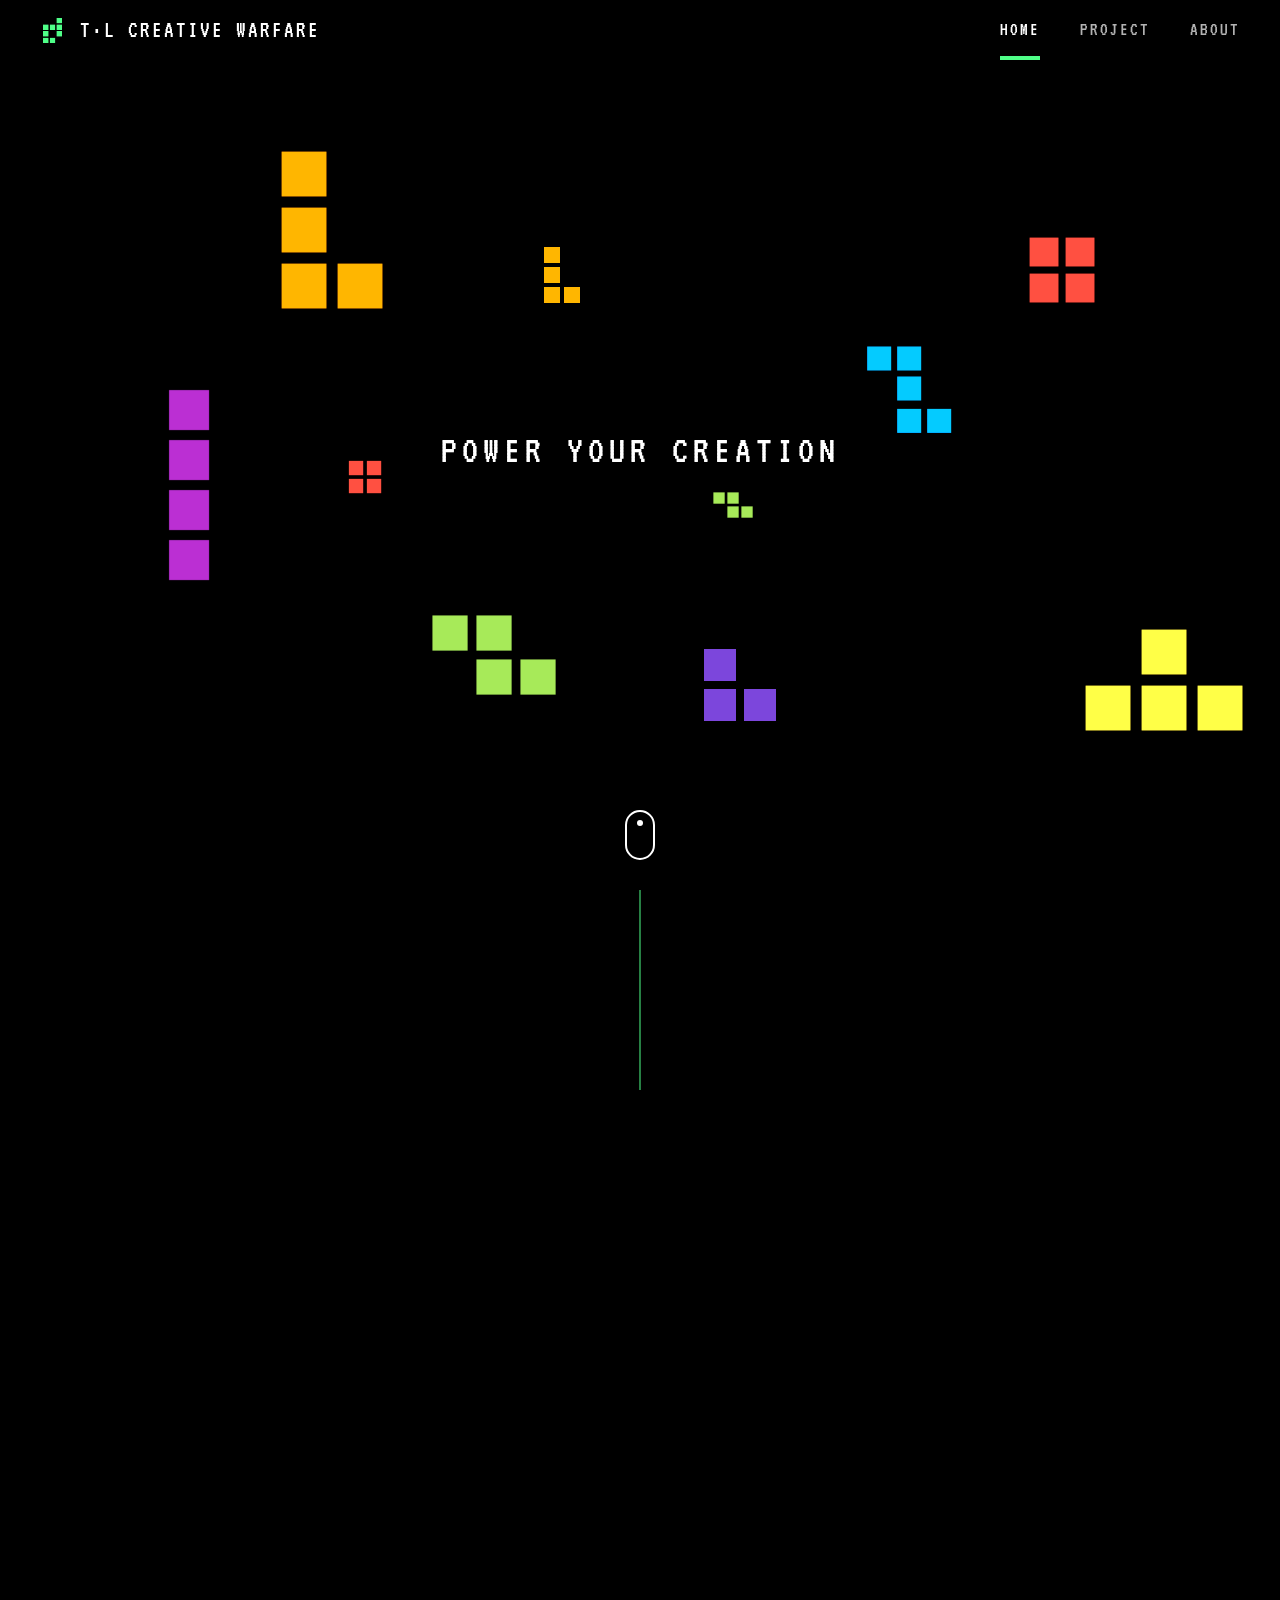
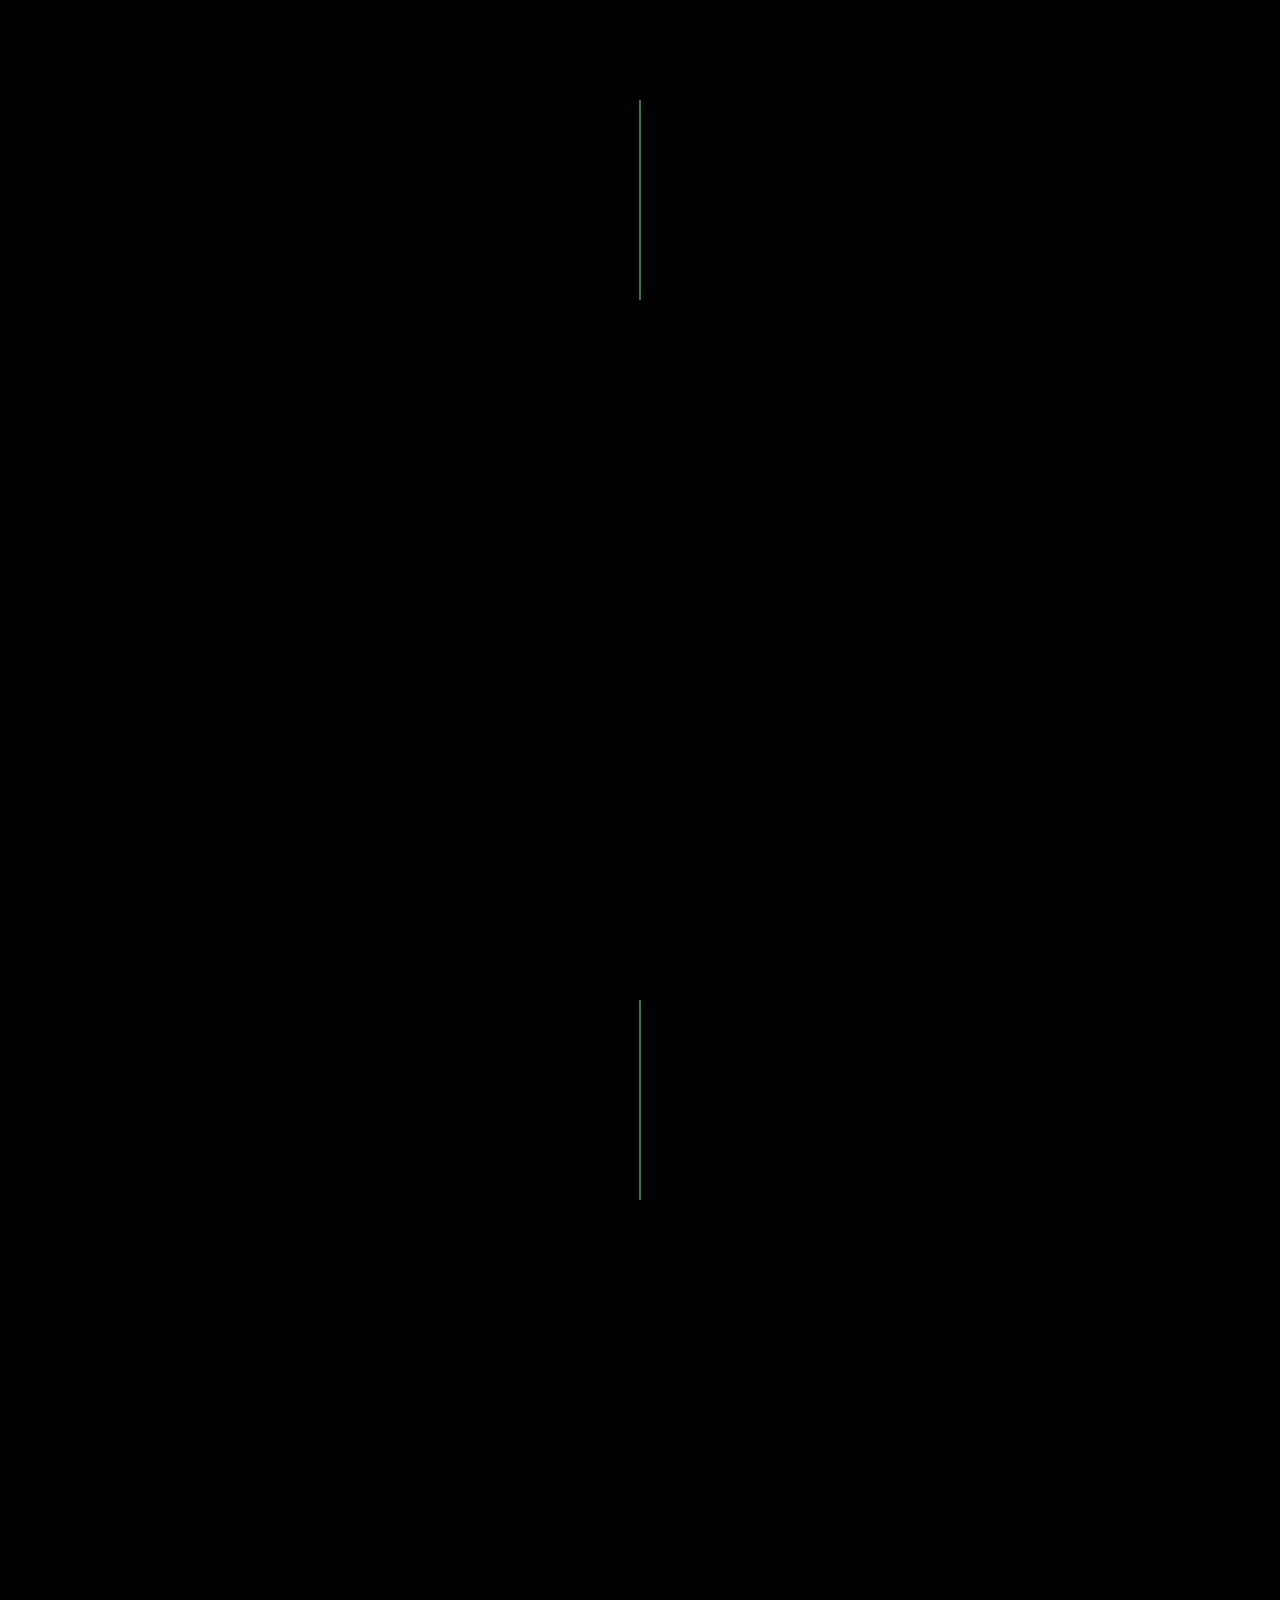
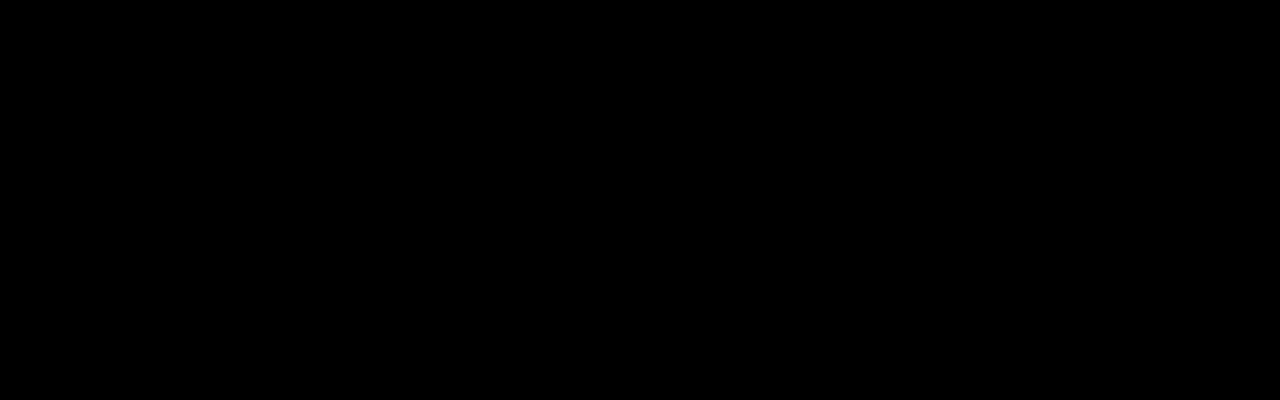
<file: index.html>
<!DOCTYPE html>
<html lang="en">
<head>
    <meta charset="UTF-8">
    <meta name="viewport" content="width=device-width, initial-scale=1.0">
    <title>T·L CREATIVE WARFARE</title>
    <link rel="preconnect" href="https://fonts.googleapis.com">
    <link rel="preconnect" href="https://fonts.gstatic.com" crossorigin>
    <link href="https://fonts.googleapis.com/css2?family=VT323&display=swap" rel="stylesheet">
    <style>
        @font-face {
            font-family: 'Ark Pixel';
            src: url('fonts/ark-pixel-10px-monospaced-zh_cn.ttf') format('truetype');
            font-weight: normal;
            font-style: normal;
            font-display: swap;
        }
    </style>
    <link rel="stylesheet" href="css/style.css">
    <link rel="stylesheet" href="https://cdnjs.cloudflare.com/ajax/libs/font-awesome/6.0.0/css/all.min.css">
</head>
<body>
    <header class="main-header">
        <div class="header-content">
            <div class="header-logo">
                <img src="images/logo.png" alt="Logo">
                <div class="header-title">T·L CREATIVE WARFARE</div>
            </div>
            <nav class="header-nav">
                <ul class="nav-links">
                    <li><a href="#home" class="nav-link active">HOME</a></li>
                    <li><a href="#project" class="nav-link">PROJECT</a></li>
                    <li><a href="#about" class="nav-link">ABOUT</a></li>
                </ul>
            </nav>
        </div>
    </header>

    <div class="loader">
        <div class="loader-content">Loading...</div>
    </div>

    <main>
        <section id="home" class="section hero-section">
            <div class="hero-content">
                <p class="fade-in-section">POWER YOUR CREATION</p>
            </div>
            <div class="scroll-indicator"></div>
            <div class="vertical-line-bottom"></div>
            <div class="background-circles">
                <div class="circle-container circle-container-1">
                    <div class="circle circle-1"></div>
                </div>
                <div class="circle-container circle-container-2">
                    <div class="circle circle-2"></div>
                </div>
                <div class="circle-container circle-container-3">
                    <div class="circle circle-3"></div>
                </div>
                <div class="circle-container circle-container-4">
                    <div class="circle circle-4"></div>
                </div>
                <div class="circle-container circle-container-5">
                    <div class="circle circle-5"></div>
                </div>
                <div class="circle-container circle-container-6">
                    <div class="circle circle-6"></div>
                </div>
                <div class="circle-container circle-container-7">
                    <div class="circle circle-7"></div>
                </div>
                <div class="circle-container circle-container-8">
                    <div class="circle circle-8"></div>
                </div>
                <div class="circle-container circle-container-9">
                    <div class="circle circle-9"></div>
                </div>
                <div class="circle-container circle-container-10">
                    <div class="circle circle-10"></div>
                </div>
                <div class="circle-container circle-container-11">
                    <div class="circle circle-11"></div>
                </div>
                <div class="circle-container circle-container-12">
                    <div class="circle circle-12"></div>
                </div>
            </div>
        </section>

        <section id="project" class="section project-section">
            <div class="project-screen">
                <div class="vertical-line top"></div>
                <div class="vertical-line bottom"></div>
                <div class="project-item">
                    <div class="project-content">
                        <h2>Hierarchy Vision Plus</h2>
                        <p class="project-description fade-in-section">
                            Editor extension that displays component icons in the Hierarchy window, 
                            enhancing scene management with easy hotkey toggle functionality. 
                            A powerful tool designed to streamline your Unity workflow and improve 
                            project organization.
                        </p>
                        <div class="project-links fade-in-section">
                            <a href="https://f9p2icbxkc.feishu.cn/wiki/H6s0wljnCiTjDtkubx7cT6cWn43?from=from_copylink" class="project-link" target="_blank">English</a>
                            <span class="link-separator">|</span>
                            <a href="https://f9p2icbxkc.feishu.cn/wiki/Aa3pw2eb7iqEMfkT0JIcIHeAnVg?from=from_copylink" class="project-link" target="_blank">中文</a>
                        </div>
                    </div>
                </div>
            </div>

            <div class="project-screen">
                <div class="vertical-line top"></div>
                <div class="project-item reverse">
                    <div class="project-content">
                        <h2>UI List Animator</h2>
                        <p class="project-description fade-in-section">
                            A powerful Unity UI system for smooth list/grid animations. 
                            Supports position, scale, rotation and alpha effects. 
                            Perfect for game menus and easy to set up, bringing life 
                            to your UI with professional-grade animations.
                        </p>
                        <div class="project-links fade-in-section">
                            <a href="https://f9p2icbxkc.feishu.cn/wiki/AxXrwO4POiGnHNk4r27cMsuQn5e?from=from_copylink" class="project-link" target="_blank">English</a>
                            <span class="link-separator">|</span>
                            <a href="https://f9p2icbxkc.feishu.cn/wiki/RjlIwOIkSi4jO4k6uoEc6e2Snjd?from=from_copylink" class="project-link" target="_blank">中文</a>
                        </div>
                    </div>
                </div>
                <div class="vertical-line bottom"></div>
            </div>
        </section>

        <section id="about" class="section main-footer">
            <div class="vertical-line top"></div>
            <div class="footer-content">
                <div class="footer-grid">
                    <div class="footer-section about-me">
                        <div class="avatar-container about-me-avatar">
                            <img src="images/TouXiang.png" alt="Profile Avatar" class="avatar">
                        </div>
                        <h2 class="footer-title about-me-title">About <span>Me</span></h2>
                        <p class="footer-description about-me-description">
                            Game development is my passion, focusing mainly on game GUI animations and Unity editor tools. I enjoy tinkering with small tools that can improve development efficiency, hoping to bring a tiny bit of change to game development.
                        </p>
                        <p class="footer-citation about-me-quote">
                            "On the path of game development, I'm just a humble worker. I hope that through my tiny efforts, I can add a faint glimmer to the world of games."
                        </p>
                        <div class="social-icons about-me-social">
                            <a href="mailto:455471553@qq.com" class="social-icon"><i class="fas fa-envelope"></i></a>
                            <a href="javascript:void(0)" onclick="showWeChatQR()" class="social-icon"><i class="fab fa-weixin"></i></a>
                            <a href="tencent://message/?uin=455471553&Site=&Menu=yes" class="social-icon"><i class="fab fa-qq"></i></a>
                            <a href="https://b23.tv/fgeXgEx" target="_blank" class="social-icon">
                                <svg class="bilibili-icon" viewBox="0 0 1024 1024" version="1.1" xmlns="http://www.w3.org/2000/svg" width="24" height="24">
                                    <path fill="currentColor" d="M777.514667 131.669333a53.333333 53.333333 0 0 1 0 75.434667L728.746667 255.829333h49.92A160 160 0 0 1 938.666667 415.829333v320a160 160 0 0 1-160 160H245.333333A160 160 0 0 1 85.333333 735.829333v-320a160 160 0 0 1 160-160h49.749334L246.4 207.104a53.333333 53.333333 0 1 1 75.392-75.434667l113.152 113.152c3.370667 3.370667 6.186667 7.04 8.448 10.965334h137.088c2.261333-3.925333 5.077333-7.594667 8.448-10.965334l113.152-113.152a53.333333 53.333333 0 0 1 75.434667 0z m1.152 231.253334H245.333333a53.333333 53.333333 0 0 0-53.333333 53.333333v320a53.333333 53.333333 0 0 0 53.333333 53.333333h533.333334a53.333333 53.333333 0 0 0 53.333333-53.333333v-320a53.333333 53.333333 0 0 0-53.333333-53.333333zM341.333333 469.333333a53.333333 53.333333 0 1 1 0 106.666667 53.333333 53.333333 0 0 1 0-106.666667z m341.333334 0a53.333333 53.333333 0 1 1 0 106.666667 53.333333 53.333333 0 0 1 0-106.666667z"></path>
                                </svg>
                            </a>
                        </div>
                    </div>
                </div>
            </div>
        </section>
    </main>

    <div class="wechat-popup" id="wechatPopup">
        <div class="popup-content">
            <div class="close-btn" onclick="closePopup()">&times;</div>
            <div class="qr-container">
                <img src="images/wechat-qr.jpg" alt="WeChat QR Code">
                <p>扫码添加微信</p>
            </div>
        </div>
    </div>

    <script src="js/main.js"></script>
</body>
</html>
</file>
<file: css/style.css>
/* 重置样式 */
:root {
    --theme-color: #4FFF88; /* 浅绿色主题色 */
}

* {
    margin: 0;
    padding: 0;
    box-sizing: border-box;
    font-weight: normal;
    cursor: default; /* 恢复原始鼠标图标样式 */
}

body {
    font-family: Arial, sans-serif;
    background-color: #000;
    color: #fff;
    line-height: 1.6;
    overflow-x: hidden;
}

/* 加载动画 */
.loader {
    position: fixed;
    top: 0;
    left: 0;
    width: 100%;
    height: 100%;
    background: #000;
    display: flex;
    justify-content: center;
    align-items: center;
    z-index: 9999;
    transition: opacity 0.5s ease;
}

.loader-content {
    font-family: 'VT323', monospace;
    font-size: 2.5rem;
    letter-spacing: 4px;
    animation: pulse 1.5s infinite;
}

@keyframes pulse {
    0% { opacity: 0.5; }
    50% { opacity: 1; }
    100% { opacity: 0.5; }
}

/* 导航栏 */
.main-header {
    position: fixed;
    top: 0;
    left: 0;
    width: 100%;
    background: rgba(0, 0, 0, 0.9);
    z-index: 1000;
    backdrop-filter: blur(10px);
}

.header-content {
    max-width: 1400px;
    margin: 0 auto;
    padding: 20px 40px;
    height: 60px;
    display: flex;
    justify-content: space-between;
    align-items: center;
}

.header-title {
    font-family: 'VT323', monospace;
    font-size: 1.5rem;  /* 从 2rem 调小到 1.5rem */
    color: #fff;
    letter-spacing: 2px;
    font-weight: 300;
    text-transform: uppercase;
}

.navigation {
    display: flex;
    justify-content: center;
    align-items: center;
    max-width: 1200px;
    margin: 0 auto;
}

.nav-links {
    display: flex;
    list-style: none;
    gap: 40px;
}

.nav-link {
    font-family: 'VT323', monospace;
    color: #fff;
    text-decoration: none;
    font-size: 1.2rem;
    letter-spacing: 2px;
    transition: all 0.3s ease;
    opacity: 0.7;
    padding-bottom: 0;
    position: relative;
    height: 100%;
    display: inline-block;
}

.nav-link::after {
    content: '';
    position: absolute;
    bottom: -15px;
    left: 0;
    width: 0;
    height: 4px;
    background-color: var(--theme-color);
    transition: width 0.3s ease;
}

.nav-link:hover {
    opacity: 1;
}

.nav-link:hover::after {
    width: 100%;
}

.nav-link.active {
    opacity: 1;
}

.nav-link.active::after {
    width: 100%;
}

/* 英雄区域（首页） */
.hero-section {
    height: 100vh;
    display: flex;
    justify-content: center;
    align-items: center;
    position: relative;
    background: #000;
    overflow: hidden;
}

/* 背景装饰圆形 */
.background-circles {
    position: absolute;
    top: 0;
    left: 0;
    width: 100%;
    height: 100%;
    z-index: 1;
    pointer-events: none;
}

/* 圆形容器 */
.circle-container {
    position: absolute;
    opacity: 0;
    transform: translateY(var(--move-distance, 50px));
    transition: opacity 0.8s ease, transform 0.8s ease;
}

/* 根据大小设置z-index，大的在前面 */
.circle-container-1 { --move-distance: 100px; z-index: 10; }  /* 280x280 */
.circle-container-2 { --move-distance: 80px; z-index: 10; }   /* 280x280 */
.circle-container-3 { --move-distance: 90px; z-index: 9; }    /* 250x250 */
.circle-container-4 { --move-distance: 70px; z-index: 8; }    /* 180x180 */
.circle-container-5 { --move-distance: 85px; z-index: 8; }    /* 220x220 */
.circle-container-6 { --move-distance: 95px; z-index: 8; }    /* 200x200 */
.circle-container-7 { --move-distance: 60px; z-index: 7; }    /* 150x150 */
.circle-container-8 { --move-distance: 50px; z-index: 6; }    /* 100x100 */
.circle-container-11 { --move-distance: 45px; z-index: 5; }   /* 90x90 */
.circle-container-12 { --move-distance: 35px; z-index: 4; }   /* 70x70 */

.circle-container.is-visible {
    opacity: 1;
    transform: translateY(0);
}

.circle {
    position: relative;  /* 改为相对定位 */
    width: 150px;
    height: 150px;
    background-size: contain;
    background-repeat: no-repeat;
    background-position: center;
    mix-blend-mode: screen;
    filter: brightness(1.2);
    animation: float 20s infinite ease-in-out;
}

/* 设置每个圆形容器的位置 */
.circle-container-1 {
    width: 280px;
    height: 280px;
    top: 10%;
    left: 15%;
}

.circle-container-2 {
    width: 280px;
    height: 280px;
    top: 60%;
    left: 80%;
}

.circle-container-3 {
    width: 250px;
    height: 250px;
    top: 40%;
    left: 5%;
}

.circle-container-4 {
    width: 180px;
    height: 180px;
    top: 20%;
    right: 10%;
}

.circle-container-5 {
    width: 220px;
    height: 220px;
    bottom: 15%;
    left: 30%;
}

.circle-container-6 {
    width: 200px;
    height: 200px;
    top: 65%;
    left: 50%;
}

.circle-container-7 {
    width: 150px;
    height: 150px;
    top: 35%;
    left: 65%;
}

.circle-container-8 {
    width: 100px;
    height: 100px;
    top: 25%;
    left: 40%;
}


.circle-container-11 {
    width: 90px;
    height: 90px;
    top: 48%;
    left: 25%;
}

.circle-container-12 {
    width: 70px;
    height: 70px;
    bottom: 40%;
    right: 40%;
}

/* 更新圆形样式以匹配容器大小 */
.circle-1 { width: 100%; height: 100%; background-image: url('../images/Ellipse8.png'); }
.circle-2 { width: 100%; height: 100%; background-image: url('../images/Ellipse9.png'); }
.circle-3 { width: 100%; height: 100%; background-image: url('../images/Ellipse10.png'); }
.circle-4 { width: 100%; height: 100%; background-image: url('../images/Ellipse11.png'); }
.circle-5 { width: 100%; height: 100%; background-image: url('../images/Ellipse12.png'); }
.circle-6 { width: 100%; height: 100%; background-image: url('../images/Ellipse14.png'); }
.circle-7 { width: 100%; height: 100%; background-image: url('../images/Ellipse13.png'); }
.circle-8 { width: 100%; height: 100%; background-image: url('../images/Ellipse8.png'); }
.circle-11 { width: 100%; height: 100%; background-image: url('../images/Ellipse11.png'); }
.circle-12 { width: 100%; height: 100%; background-image: url('../images/Ellipse12.png'); }

/* 基础浮动动画 - 只处理位移和缩放 */
@keyframes float1 {
    0% { transform: translate(0, 0) scale(1); }
    33% { transform: translate(20px, -20px) scale(1.05); }
    66% { transform: translate(-15px, 15px) scale(0.95); }
    100% { transform: translate(0, 0) scale(1); }
}

@keyframes float2 {
    0% { transform: translate(0, 0) scale(0.95); }
    33% { transform: translate(-25px, -15px) scale(1.1); }
    66% { transform: translate(20px, 10px) scale(1); }
    100% { transform: translate(0, 0) scale(0.95); }
}

@keyframes float3 {
    0% { transform: translate(0, 0) scale(1.05); }
    33% { transform: translate(15px, -25px) scale(0.95); }
    66% { transform: translate(-20px, 20px) scale(1.1); }
    100% { transform: translate(0, 0) scale(1.05); }
}

/* 添加独立的旋转动画 */
@keyframes rotate1 {
    from { transform: rotate(0deg); }
    to { transform: rotate(360deg); }
}

@keyframes rotate2 {
    from { transform: rotate(0deg); }
    to { transform: rotate(-360deg); }
}

/* 为每个圆形设置组合动画 */
.circle-1 { 
    width: 100%; height: 100%; 
    background-image: url('../images/Ellipse8.png');
    animation: 
        float1 85s infinite ease-in-out,
        rotate1 200s infinite linear;  /* 线性旋转，200秒一圈 */
}
.circle-2 { 
    width: 100%; height: 100%; 
    background-image: url('../images/Ellipse9.png');
    animation: 
        float2 80s infinite ease-in-out,
        rotate2 180s infinite linear;
}
.circle-3 { 
    width: 100%; height: 100%; 
    background-image: url('../images/Ellipse10.png');
    animation: 
        float3 82s infinite ease-in-out,
        rotate1 220s infinite linear;
}
.circle-4 { 
    width: 100%; height: 100%; 
    background-image: url('../images/Ellipse11.png');
    animation: 
        float1 78s infinite ease-in-out,
        rotate2 190s infinite linear;
}
.circle-5 { 
    width: 100%; height: 100%; 
    background-image: url('../images/Ellipse12.png');
    animation: 
        float2 83s infinite ease-in-out,
        rotate1 210s infinite linear;
}
.circle-6 { 
    width: 100%; height: 100%; 
    background-image: url('../images/Ellipse14.png');
    animation: 
        float3 81s infinite ease-in-out,
        rotate2 230s infinite linear;
}
.circle-7 { 
    width: 100%; height: 100%; 
    background-image: url('../images/Ellipse13.png');
    animation: 
        float1 79s infinite ease-in-out,
        rotate1 195s infinite linear;
}
.circle-8 { 
    width: 100%; height: 100%; 
    background-image: url('../images/Ellipse8.png');
    animation: 
        float2 84s infinite ease-in-out,
        rotate2 215s infinite linear;
}
.circle-9 { 
    width: 100%; height: 100%; 
    background-image: url('../images/Ellipse9.png');
    animation: 
        float3 77s infinite ease-in-out,
        rotate1 185s infinite linear;
}
.circle-11 { 
    width: 100%; height: 100%; 
    background-image: url('../images/Ellipse11.png');
    animation: 
        float1 86s infinite ease-in-out,
        rotate2 225s infinite linear;
}
.circle-12 { 
    width: 100%; height: 100%; 
    background-image: url('../images/Ellipse12.png');
    animation: 
        float2 76s infinite ease-in-out,
        rotate1 205s infinite linear;
}

.hero-section::before {
    display: none;  /* 移除黑色遮罩层 */
}

.hero-content {
    position: relative;
    z-index: 2;
    text-align: center;
    padding: 0 20px;
}

.hero-content h1 {
    font-size: clamp(2rem, 8vw, 4rem);
    margin-bottom: 20px;
    letter-spacing: 5px;
    opacity: 0;
    transform: translateY(50px);
    transition: opacity 0.8s ease, transform 0.8s ease;
}

.hero-content h1.is-visible {
    opacity: 1;
    transform: translateY(0);
}

.hero-content p {
    font-family: 'VT323', monospace;
    font-size: clamp(1.5rem, 4vw, 2.5rem);  /* 调整字体大小范围 */
    max-width: 600px;
    margin: 0 auto;
    opacity: 0;
    transform: translateY(50px);
    transition: opacity 0.8s ease, transform 0.8s ease;
    transition-delay: 0.2s;
    letter-spacing: 5px;
}

.hero-content p.is-visible {
    opacity: 1;
    transform: translateY(0);
}

/* 首页主标题入场动画 */
@keyframes fadeInUp {
    from {
        opacity: 0;
        transform: translateY(50px);
    }
    to {
        opacity: 1;
        transform: translateY(0);
    }
}

.hero-content-title {
    animation: fadeInUp 1s ease-out forwards;
    animation-delay: 0.5s;
    opacity: 0;
}

/* 项目区域 */
.project-screen {
    height: 100vh;
    position: relative;
    display: flex;
    align-items: center;
    justify-content: center;
    overflow: hidden;
    background: #000;  /* 添加纯黑色背景 */
}

/* 移除原有的背景图样式 */
.project-screen::before {
    display: none;  /* 隐藏原有的背景图层 */
}

/* 移除特定项目的背景图 */
.project-screen:nth-child(1)::before,
.project-screen:nth-child(2)::before {
    display: none;
}

.project-item {
    position: relative;
    z-index: 2;
    display: flex;
    align-items: center;
    max-width: 1400px;
    width: 100%;
    padding: 0 40px;
    gap: 60px;
    opacity: 1;
    transform: translateY(0);
    transition: all 0.8s ease-out;
}

.project-item.is-visible {
    opacity: 1;
    transform: translateY(0);
}

/* 移除原来的图片容器 */
.project-image {
    display: none;
}

/* 调整内容区域样式 */
.project-content {
    flex: none;
    max-width: 600px;
    padding: 40px;
    border-radius: 4px;
}

.project-content h2 {
    font-family: 'VT323', monospace;
    font-size: 4rem;
    margin-bottom: 40px;
    font-weight: 300;
    letter-spacing: 1px;
    line-height: 1;
    color: #fff;
    white-space: nowrap;
    opacity: 0;
    transform: translateY(50px);
    transition: opacity 0.6s ease, transform 0.6s ease;
}

.project-content h2.is-visible {
    opacity: 1;
    transform: translateY(0);
}

.project-content h2 span {
    display: inline;
    color: #fff;
}

.project-description {
    font-family: 'VT323', monospace;
    font-size: 1.5rem;
    line-height: 1.6;
    color: #fff;
    margin-bottom: 40px;
    opacity: 1;
    transform: translateY(0);
    transition: all 0.5s ease-out;
    will-change: opacity, transform;
}

.project-description.is-visible {
    opacity: 1;
    transform: translateY(0);
}

.project-link {
    font-family: 'VT323', monospace;
    font-size: 1.5rem;
    color: var(--theme-color);
    text-decoration: none;
    letter-spacing: 2px;
    transition: all 0.3s ease;
    display: inline-flex;
    align-items: center;
    line-height: 1;
    margin-top: -2px;
    text-shadow: none;
}

/* 中文链接特殊样式 */
.project-link[href*="Aa3pw2eb"], 
.project-link[href*="RjlIwOIk"] {
    font-family: 'Ark Pixel', monospace;
    font-size: 1.2rem;  /* 稍微调小一点，因为中文字体看起来会大一些 */
    letter-spacing: 1px;  /* 中文字间距可以小一点 */
}

/* 恢复英文链接的原始样式 */
.project-link {
    font-family: 'VT323', monospace;
    font-size: 1.5rem;
    color: var(--theme-color);
    text-decoration: none;
    letter-spacing: 2px;
    transition: all 0.3s ease;
    display: inline-flex;
    align-items: center;
    line-height: 1;
    margin-top: -2px;
    text-shadow: none;
}

.project-link.is-visible {
    opacity: 1;
    transform: translateY(0);
}

.project-link .arrow {
    margin-left: 12px;
    font-size: 1.3rem;
    display: flex;
    align-items: center;
    transition: all 0.3s ease;
}

.project-link:hover {
    color: #4FFF88;
    text-shadow: 0 0 10px #4FFF88, 0 0 20px #4FFF88, 0 0 30px #4FFF88;  /* 多层发光效果 */
}

.project-link:hover .arrow {
    animation: breathe 1.5s infinite ease-in-out;
}

@keyframes breathe {
    0% {
        transform: translateX(0);
    }
    50% {
        transform: translateX(5px);
    }
    100% {
        transform: translateX(0);
    }
}

/* 第二个项目特殊样式 */
.project-screen:nth-child(2) .project-item {
    justify-content: flex-end;
    text-align: right;
}

.project-screen:nth-child(2) .project-content {
    padding-left: 100px;
}

.project-screen:nth-child(2) .project-link {
    justify-content: flex-end;
}

.project-screen:nth-child(2) .project-link .arrow {
    margin-left: 0;
    margin-right: 12px;
}

.project-screen:nth-child(2) .project-link:hover .arrow {
    animation: breatheLeft 1.5s infinite ease-in-out;
}

@keyframes breatheLeft {
    0% {
        transform: translateX(0);
    }
    50% {
        transform: translateX(-5px);
    }
    100% {
        transform: translateX(0);
    }
}

/* 页脚（About Me） */
.main-footer {
    position: relative;
    height: 100vh;
    background: #000;
    display: flex;
    align-items: center;
    justify-content: center;
    padding: 0;
}

.footer-content {
    position: relative;
    z-index: 2;
    padding: 40px;
    max-width: 1200px;
    margin: 0 auto;
}

.footer-grid {
    display: grid;
    grid-template-columns: 1fr;
    gap: 40px;
}

.footer-section {
    max-width: 800px;
    margin: 0 auto;
    opacity: 1;
    transform: translateY(0);
    transition: all 0.8s ease-out;
    will-change: opacity, transform;
}

.footer-section.is-visible {
    opacity: 1;
    transform: translateY(0);
}

.footer-title {
    font-family: 'VT323', monospace;
    font-size: clamp(2rem, 4vw, 3rem);
    margin-bottom: 20px;
    letter-spacing: 5px;
    text-align: center;
}

.footer-title span {
    color: #fff;
}

.red-text {
    color: #ff0000;
}

.footer-description {
    font-family: 'VT323', monospace;
    font-size: 1.5rem;
    line-height: 1.6;
    margin-bottom: 30px;
    color: #fff;
    text-align: center;
    text-shadow: none;
    position: relative;
    z-index: 2;
}

.footer-citation {
    font-family: 'VT323', monospace;
    font-size: 1.3rem;
    color: #888;
    margin-bottom: 30px;
    line-height: 1.6;
    text-align: center;
    text-shadow: none;
    position: relative;
    z-index: 2;
}

/* About me 滚动动画样式 */
.about-me-avatar {
    opacity: 0;
    transform: scale(0.8);
    transition: opacity 0.6s ease, transform 0.6s ease;
}

.about-me-avatar.is-visible {
    opacity: 1;
    transform: scale(1);
}

.about-me-title {
    opacity: 0;
    transform: translateY(50px);
    transition: opacity 0.6s ease, transform 0.6s ease;
}

.about-me-title.is-visible {
    opacity: 1;
    transform: translateY(0);
}

.about-me-description {
    opacity: 0;
    transform: translateY(30px);
    transition: opacity 0.8s ease, transform 0.8s ease;
}

.about-me-description.is-visible {
    opacity: 1;
    transform: translateY(0);
}

.about-me-quote {
    opacity: 0;
    transform: translateY(30px);
    transition: opacity 0.8s ease, transform 0.8s ease;
    transition-delay: 0.2s;
}

.about-me-quote.is-visible {
    opacity: 1;
    transform: translateY(0);
}

.about-me-social {
    opacity: 0;
    transform: translateY(30px);
    transition: opacity 0.8s ease, transform 0.8s ease;
    transition-delay: 0.4s;
}

.about-me-social.is-visible {
    opacity: 1;
    transform: translateY(0);
}

/* 滚动动画样式 */
.about-me {
    opacity: 0;
    transform: translateY(50px);
    transition: opacity 0.8s ease, transform 0.8s ease;
}

.about-me.is-visible {
    opacity: 1;
    transform: translateY(0);
}

/* 响应式调整 */
@media (max-width: 768px) {
    .footer-bottom {
        flex-direction: column;
        text-align: center;
    }
    
    .footer-links {
        justify-content: center;
    }
    
    .social-links {
        justify-content: center;
    }
}

/* 添加滚动指示器样式 */
.scroll-indicator {
    position: absolute;
    bottom: 40px;
    left: 50%;
    transform: translateX(-50%);
    width: 30px;
    height: 50px;
    border: 2px solid #fff;
    border-radius: 15px;
    z-index: 2;
}

.scroll-indicator::before {
    content: '';
    position: absolute;
    top: 8px;
    left: 50%;
    width: 6px;
    height: 6px;
    background: #fff;
    border-radius: 50%;
    transform: translateX(-50%);
    animation: scroll 2s infinite;
}

/* home页底部竖线 */
.vertical-line-bottom {
    position: absolute;
    bottom: 0;
    left: 50%;
    width: 1px;
    height: 10px;
    background: var(--theme-color);
    transform: translateX(-50%);
}

/* project页顶部竖线 */
.vertical-line-top {
    position: absolute;
    top: 0;
    left: 50%;
    width: 1px;
    height: 140px;
    background: var(--theme-color);
    transform: translateX(-50%);
    z-index: 2;
}

/* Logo样式 */
.header-logo {
    display: flex;
    align-items: center;
    gap: 15px;
}

.header-logo img {
    width: 25px;
    height: 25px;
    object-fit: contain;
}

@keyframes scroll {
    0% { transform: translate(-50%, 0); opacity: 1; }
    100% { transform: translate(-50%, 20px); opacity: 0; }
}

/* 优化项目区域样式 */
.projects-content {
    max-width: 800px;
    margin: 0 auto;
    text-align: center;
}

.projects-content h2 {
    font-size: clamp(1.5rem, 5vw, 2.5rem);
    margin-bottom: 30px;
}

.projects-content p {
    font-size: clamp(1rem, 3vw, 1.2rem);
    color: #888;
    line-height: 1.8;
}

/* 添加 Logo 样式 */
.logo {
    font-size: 1.5rem;
    letter-spacing: 2px;
    text-align: center;
}

/* 添加响应式导航栏 */
@media (max-width: 768px) {
    .navigation {
        flex-direction: column;
        text-align: center;
    }
    
    .nav-links {
        margin-top: 20px;
    }
    
    .nav-links li {
        margin: 10px 15px;
    }
}

/* 社交媒体图标样式 */
.social-icons {
    display: flex;
    justify-content: center;
    gap: 30px;
    margin-top: 40px;
}

.social-icon {
    color: #fff;
    font-size: 24px;
    text-decoration: none;
    transition: transform 0.3s ease, color 0.3s ease;
    display: flex;
    align-items: center;
}

.social-icon:hover {
    color: var(--theme-color);
    transform: translateY(-5px);
}

/* Bilibili SVG 图标样式 */
.bilibili-icon {
    width: 24px;
    height: 24px;
}

/* 微信弹出层样式 */
.wechat-popup {
    display: none;
    position: fixed;
    top: 0;
    left: 0;
    width: 100%;
    height: 100%;
    background: rgba(0, 0, 0, 0.8);
    backdrop-filter: blur(5px);
    z-index: 1000;
    opacity: 0;
    transition: opacity 0.3s ease;
}

.wechat-popup.active {
    display: flex;
    opacity: 1;
}

.popup-content {
    background: rgba(30, 30, 30, 0.9);
    padding: 30px;
    border-radius: 10px;
    position: relative;
    margin: auto;
    max-width: 300px;
    width: 90%;
    text-align: center;
    transform: translateY(-20px);
    transition: transform 0.3s ease;
}

.wechat-popup.active .popup-content {
    transform: translateY(0);
}

.close-btn {
    position: absolute;
    top: 10px;
    right: 15px;
    font-size: 24px;
    cursor: pointer;
    color: #fff;
    transition: color 0.3s ease;
}

.close-btn:hover {
    color: #888;
}

.qr-container {
    text-align: center;
    padding: 20px 0;
}

.qr-container img {
    width: 200px;
    height: 200px;
    margin-bottom: 15px;
    border-radius: 4px;
}

.qr-container p {
    font-family: 'VT323', monospace;
    color: #fff;
    font-size: 1.2rem;
    margin: 0;
}

/* 修改微信弹窗样式 */
.wechat-info {
    text-align: center;
    padding: 20px 0;
}

.wechat-large-icon {
    font-size: 48px;
    color: #fff;
    margin-bottom: 20px;
}

.wechat-id {
    color: #888;
    font-size: 14px;
    margin-bottom: 5px;
}

.wechat-value {
    color: #fff;
    font-size: 20px;
    margin-bottom: 20px;
    font-weight: bold;
    letter-spacing: 1px;
}

.copy-btn {
    background: transparent;
    border: 1px solid #fff;
    color: #fff;
    padding: 10px 25px;
    border-radius: 5px;
    cursor: pointer;
    font-size: 14px;
    transition: all 0.3s ease;
}

.copy-btn:hover {
    background: #fff;
    color: #000;
}

.copy-btn.copied {
    background: #2ecc71;
    border-color: #2ecc71;
    color: #fff;
}

/* 响应式调整 */
@media (max-width: 768px) {
    .header-content {
        flex-direction: column;
        padding: 15px 20px;
    }

    .header-title {
        margin-bottom: 15px;
    }

    .nav-links {
        gap: 20px;
    }
}

/* 头像样式 */
.avatar-container {
    width: 80px;
    height: 80px;
    margin: 0 auto 40px;
    border-radius: 50%;
    overflow: hidden;
}

.avatar {
    width: 100%;
    height: 100%;
    object-fit: cover;
    display: block;
}

/* 滚动时的文字缓入效果 */
.fade-in-section {
    opacity: 0;
    transform: translateY(20px);
    transition: all 0.5s ease-out;
    will-change: opacity, transform;
}

.fade-in-section.is-visible {
    opacity: 1;
    transform: translateY(0);
}

.header-content, .nav-links li, .hero-content h1 {
    opacity: 1;
    transform: none;
    animation: none;
}.docs-content {
    line-height: 1.8;
    font-weight: 300; /* 细一些的字体粗细 */
}

.docs-nav a.active {
    color: var(--theme-color);
}

.docs-nav a.active::before {
    opacity: 1;
    transform: scale(1);
    background-color: var(--theme-color);
    width: 6px;
    height: 6px;
}

.docs-section h2 {
    font-size: 2rem;
    margin-bottom: 20px;
    color: var(--theme-color);
}

.back-link:hover {
    color: var(--theme-color);
}

.language-switch .lang-btn.active {
    color: var(--theme-color);
    font-weight: bold;
}

.language-switch .lang-btn.active::after {
    content: '';
    position: absolute;
    bottom: -5px;
    left: 0;
    width: 100%;
    height: 2px;
    background-color: var(--theme-color);
}

.project-links {
    display: flex;
    align-items: center;
    justify-content: flex-start;
    gap: 15px;
    margin-top: 20px;
    height: 36px;  /* 增加容器高度 */
}

.project-link {
    color: var(--theme-color);
    text-decoration: none;
    font-size: 1.3rem;
    letter-spacing: 2px;
    transition: all 0.3s ease;
    display: inline-flex;
    align-items: center;
    line-height: 1;
    margin-top: -2px;
}

.project-link:hover {
    color: #4FFF88;
}

.link-separator {
    color: #fff;
    font-size: 1.3rem;
    opacity: 0.5;
    display: inline-flex;
    align-items: center;
    line-height: 1;
    margin-top: -2px;
}

.project-item.reverse .project-content {
    text-align: right;
}

.project-item.reverse .project-links {
    justify-content: flex-end;
}

/* 设置中文字体 */
.project-description, .footer-description, .footer-citation, .qr-container p {
    font-family: 'VT323', monospace;
}

/* 英文内容保持VT323字体 */
.header-title, .nav-link, .hero-content p, .project-content h2, .project-link, .footer-title {
    font-family: 'VT323', monospace;
}

/* 只对中文内容使用方舟像素字体 */
.qr-container p {
    font-family: 'Ark Pixel', monospace;
    font-size: 1.2rem;
}

.project-screen:nth-child(1) .vertical-line-bottom {
    position: absolute;
    bottom: 0;
    left: 50%;
    width: 1px;
    height: 100px;  /* Hierarchy Vision Plus 底部竖线长度 */
    background: var(--theme-color);
    transform: translateX(-50%);
}

.project-screen:nth-child(2) .vertical-line-top {
    position: absolute;
    top: 0;
    left: 50%;
    width: 1px;
    height: 100px;  /* UI List Animator 顶部竖线长度 */
    background: var(--theme-color);
    transform: translateX(-50%);
    z-index: 2;
}

/* 竖线基础样式 */
.vertical-line {
    position: absolute;
    left: 50%;
    width: 1px;
    background: var(--theme-color);
    transform: translateX(-50%);
    z-index: 2;
}

/* 顶部竖线 */
.vertical-line.top {
    top: 0;
    height: 100px;
}

/* 底部竖线 */
.vertical-line.bottom {
    bottom: 0;
    height: 100px;
}

.project-screen:first-child .vertical-line.top {
    height: 190px;  /* Hierarchy Vision Plus 顶部竖线长度 */
}

/* 其他竖线保持原来的长度 */
.vertical-line.top {
    top: 0;
    height: 100px;
}

.vertical-line.bottom {
    bottom: 0;
    height: 100px;
}
</file>
